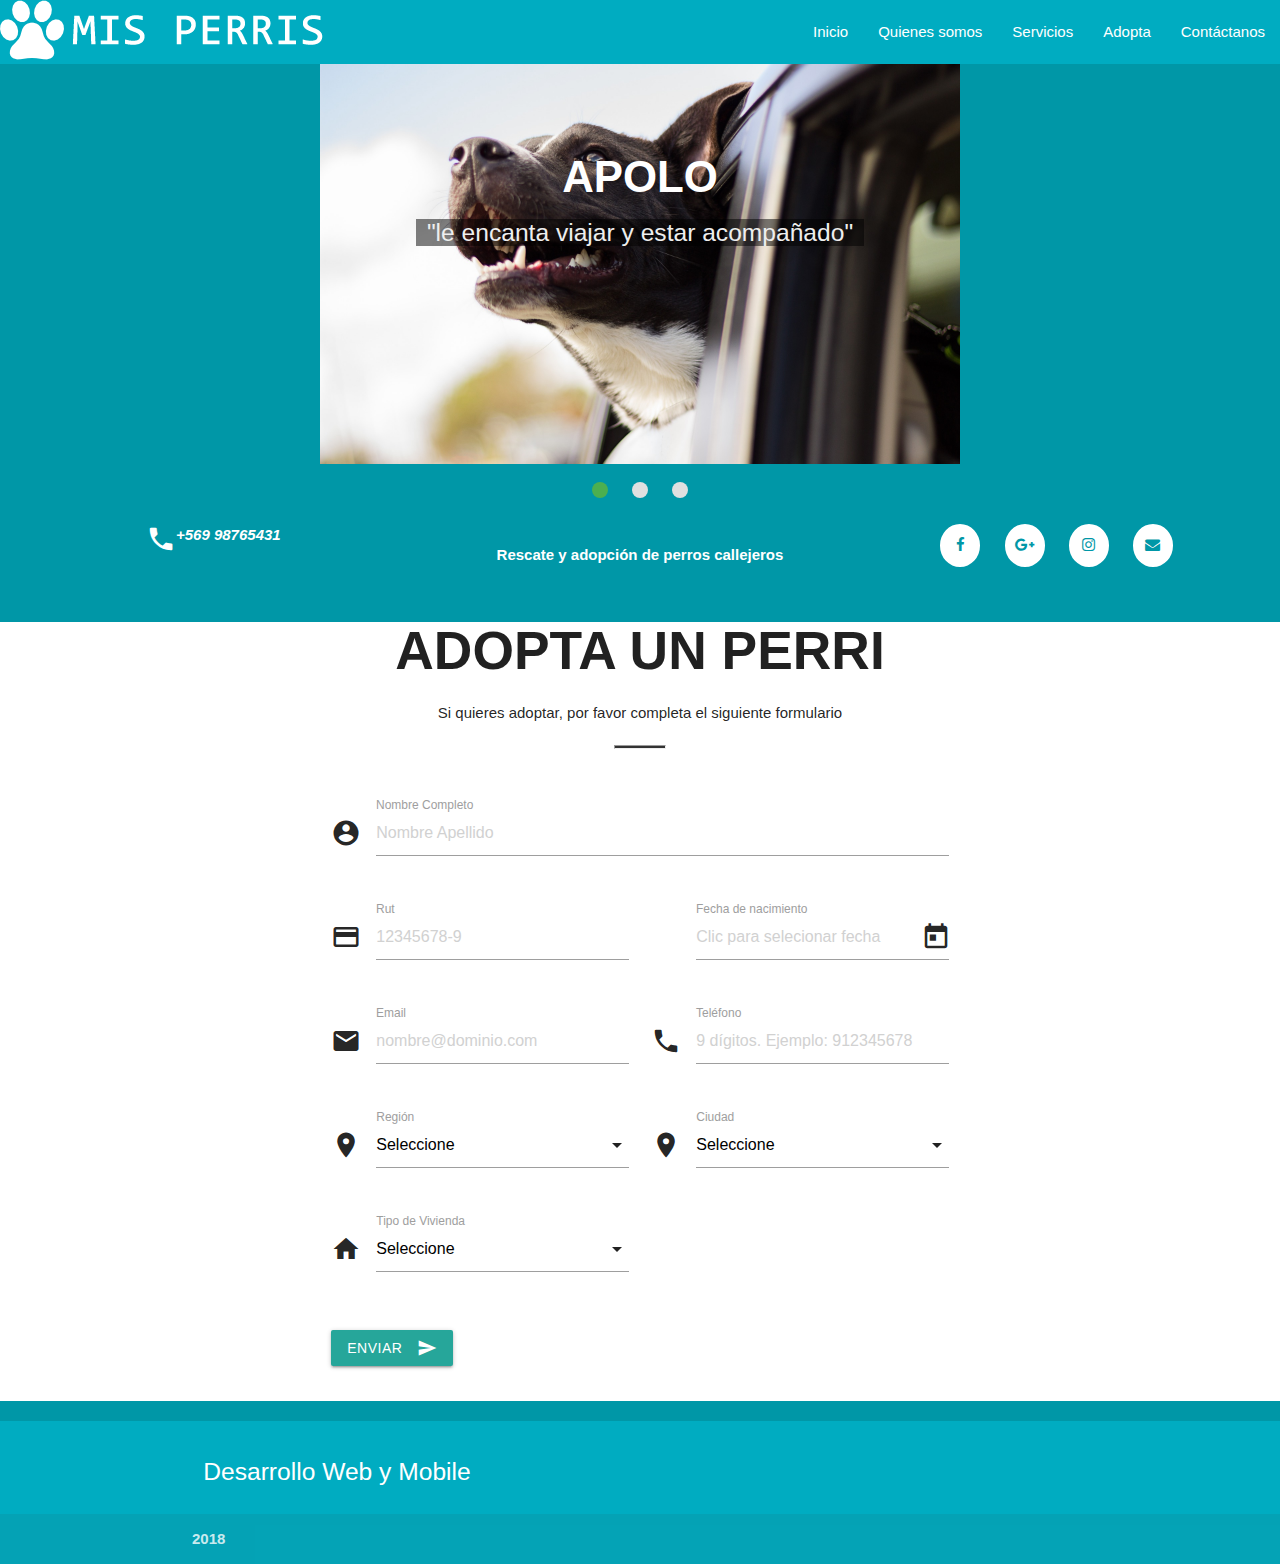
<file: adopta.html>
<!DOCTYPE html>
<html>
	<head>
		<meta charset="utf-8" lang="en">


		<!--Import Google Icon Font-->
		<link href="http://fonts.googleapis.com/icon?family=Material+Icons" rel="stylesheet">
		<!--Import materialize.css-->
		<link type="text/css" rel="stylesheet" href="css/materialize.min.css"
		media="screen,projection"/>
		<!--Let browser know website is optimized for mobile-->
		<meta name="viewport" content="width=device-width, initial-scale=1.0"/>

		<!-- iconos redes sociales-->
		<link rel="stylesheet" href="https://maxcdn.bootstrapcdn.com/font-awesome/4.7.0/css/font-awesome.min.css">

		<!--Estilos-->
		<link rel="stylesheet" type="text/css" href="css/estilos.css">


		<title>Mis Perris</title>
	</head>

	<body>


		<div class="wrapper cyan darken-2">

			<!-- MENU-->
			<nav class="cyan darken-1">
			    <div class="row nav-wrapper">
			      <a href="index.html" class="brand-logo"><img src="img/logo.png" alt="Logo Mis Perris" class="responsive-img"></a>
			      <a href="#" data-target="mobile-demo" class="sidenav-trigger"><i class="material-icons">menu</i></a>
			      <ul class="right hide-on-med-and-down"><!--hide-on-small-only hide-on-med-and-down-->
			        <li><a href="index.html">Inicio</a></li>
			        <li><a href="#">Quienes somos</a></li>
			        <li><a href="#">Servicios</a></li>
			        <li><a href="adopta.html">Adopta</a></li>
			        <li><a href="#">Contáctanos</a></li>
			      </ul>
			    </div>
		  	</nav>

		  	<ul class="sidenav" id="mobile-demo">
			    <li><a href="index.html">Inicio</a></li>
			    <li><a href="#">Quienes somos</a></li>
			    <li><a href="#">Servicios</a></li>
			    <li><a href="adopta.html">Adopta</a></li>
			    <li><a href="#">Contáctanos</a></li>
			</ul>

			<!-- FIN MENU-->

			<!-- CONTENIDO-->
			<div class="content">
				<!-- MAIN-->
				<section class="main cyan darken-2">
					<!--SLIDER-->
					<div class="row">
					  <div class="slider col s12 l6 offset-l3">
					    <ul class="slides">
					      <li>
					        <img src="img/adoptados/Apolo.jpg"> <!-- random image -->
					        <div class="caption center-align">
					          <h3>Apolo</h3>
					          <h5 class="light grey-text text-lighten-3">"le encanta viajar y estar acompañado"</h5>
					        </div>
					      </li>
					      <li>
					        <img src="img/adoptados/Duque.jpg"> <!-- random image -->
					        <div class="caption center-align">
					          <h3>Duque</h3>
					          <h5 class="light grey-text text-lighten-3">"Me gané un compañero de aventuras" </h5>
					        </div>
					      </li>
					      <li>
					        <img src="img/adoptados/Tom.jpg"> <!-- random image -->
					        <div class="caption center-align">
					          <h3>Tom</h3>
					          <h5 class="light grey-text text-lighten-3">"El mejor amigo de mis hijos"</h5>
					        </div>
					      </li>
					    </ul>
					  </div>
						
					</div>
					<!--FIN SLIDER-->
					<!--FOOTER MAIN-->

					<footer class="row main-footer white-text ">
									
				        <address class="col s12 l4 center-align">
							<i class="small material-icons">phone</i><p>+569 98765431</p>
						</address> <!-- fin address-->

						<section class="slogan col s12 l4 center-align">
							<p>Rescate y adopción de perros callejeros </p>
						</section><!-- fin slogan-->

						<section class="social col s12 l4 center-align">
							<a href="" class="hoverable "><i class="fa fa-facebook" aria-hidden="true"></i></a>
						    <a href="" class="hoverable "><i class="fa fa-google-plus" aria-hidden="true"></i></a>
						    <a href="" class="hoverable "><i class="fa fa-instagram" aria-hidden="true"></i></a>
						    <a href="" class="hoverable "><i class="fa fa-envelope" aria-hidden="true"></i></a>
						</section> <!-- fin .social-->
		
					</footer><!-- FIN FOOTER MAIN-->
					

				</section><!-- FIN MAIN-->

				<!-- div Formulario + titulo-->
					<div class="white">
					<div class="row center-align">
						<h2>Adopta un Perri</h2>
						<p class="subtitulo">Si quieres adoptar, por favor completa el siguiente formulario</p>
						<hr>
					</div>

								<section class="row">
								    <form id="form-adopcion"class="col s12" method="post" action="#">

								      <div class="row">
								        <div class="input-field col s12 m10 l8 xl6 offset-m1 offset-l2 offset-xl3">
								        	<i class="material-icons prefix">account_circle</i>
								          <input id="name" type="text" class="validate" id="name" minlength="5" placeholder="Nombre Apellido"required>
								          <label for="name">Nombre Completo</label>
								        </div>
								      </div>


								      <div class="row">
								        <div class="input-field col s12 m5 l4 xl3 offset-m1 offset-l2 offset-xl3">
								        	<i class="material-icons prefix">credit_card</i>
								          <input id="rut" type="text" class="validate" name="rut" required oninput="checkRut(this)" placeholder="12345678-9" maxlength="10">
								          <label for="rut">Rut</label>
								        </div>

								        <div class="input-field col s12 m5 l4 xl3 ">
								        	<i class="material-icons prefix">calendar_today</i>
								          <input id="datepicker" type="text" class="datepicker validate tooltipped" name="rut" required="required" placeholder="Clic para selecionar fecha" data-position="bottom" data-tooltip="Debes ser mayor de edad para poder adoptar un perri">
								          <label for="datepicker">Fecha de nacimiento</label>
								        </div>
								      </div>


								      <div class="row">
								        <div class="input-field col s12 m5 l4 xl3 offset-m1 offset-l2 offset-xl3">
								        	<i class="material-icons prefix">email</i>
								          <input id="email" type="email" class="validate"  name="email" placeholder="nombre@dominio.com"required>
								          <label for="email">Email</label>
								        </div>

								        <div class="input-field col s12 m5 l4 xl3">
								        	<i class="material-icons prefix">phone</i>
								          <input id="telefono" type="number" class="validate" name="telefono" step="1" placeholder="9 dígitos. Ejemplo: 912345678" min="900000000" max="999999999">
								          <label for="telefono">Teléfono</label>
								        </div>
								      </div>

									<div class="row">
									  <div class="input-field col s12 m5 l4 xl3 offset-m1 offset-l2 offset-xl3">
									  	<i class="material-icons prefix">location_on</i>
									    <select id="region" name="region" class="validate" required>
									      <option value="" disabled selected>Seleccione</option>
									      <option value=" XV Arica y Parinacota " >XV Arica y Parinacota</option>
										  <option value=" I Tarapacá " >I Tarapacá</option>
										  <option value=" II Antofagasta " >II Antofagasta</option>
										  <option value=" III Atacama " >III Atacama</option>
										  <option value=" IV Coquimbo " >IV Coquimbo</option>
										  <option value=" V Valparaíso " >V Valparaíso</option>
										  <option value=" VI O'Higgins " >VI O'Higgins</option>
										  <option value=" VII Maule " >VII Maule</option>
										  <option value=" VIII Biobío " >VIII Biobío</option>
										  <option value=" IX La Araucanía " >IX La Araucanía</option>
										  <option value=" XIV Los Ríos " >XIV Los Ríos</option>
										  <option value=" X Los Lagos " >X Los Lagos</option>
										  <option value=" XI Aysén " >XI Aysén</option>
										  <option value=" XII Magallanes y Antártica " >XII Magallanes y Antártica</option>
									    </select>
									    <label>Región</label>
									  </div>

									  <div class="input-field col s12 m5 l4 xl3">
									  	<i class="material-icons prefix">location_on</i>
									    <select id="comuna" name="comuna" class="validate" required >
									      <option value="" disabled selected>Seleccione</option>
									      <option value="1"> Arica</option>
									      <option value="2"> Antofagasta</option>
									      <option value="3"> Valparaíso</option>
									      <option value="4"> Santiago</option>
									      <option value="5"> Rancagua</option>
									      <option value="6"> Talca</option>
									      <option value="7"> Chillan</option>
									    </select>
									    <label>Ciudad</label>
									  </div>
									</div>

									<div class="row">
									  <div class="input-field col s12 m5 l4 xl3 offset-m1 offset-l2 offset-xl3">
									  	<i class="material-icons prefix">home</i>
									    <select id="vivienda" name="vivienda" class="validate" required>
									      <option value="" disabled selected>Seleccione</option>
									      <option value="1">Casa con patio grande</option>
									      <option value="2">Casa con patio pequeño</option>
									      <option value="3">Casa sin patio</option>
									      <option value="4">Departamento</option>
									    </select>
									    <label>Tipo de Vivienda</label>
									  </div>
									</div>
									
									<div class="row">
								        <div class="input-field col offset-l3">
  											<button class="btn waves-effect waves-light" type="submit" name="submit" id="submit">Enviar
    											<i class="material-icons right">send</i>
  											</button>
								        </div>
								      </div>

								    </form>
								  </section> <!-- Fin section formulario-->


</div> <!--fin div formulario+titulo -->
				</div><!-- FIN CONTENIDO-->
					
					<!-- Inicio footer-->
					<footer class="page-footer cyan darken-1">
			          <div class="container">
			            <div class="row">
			              <div class="col l6 s12">
			                <h5 class="white-text">Desarrollo Web y Mobile</h5>
			              </div>
			            </div>
			          </div>
			          <div class="footer-copyright">
			            <div class="container">
			            <p>2018</p>
			            </div>
			          </div>
			        </footer> <!--fin footer-->

	
				
	</div> <!-- fin .wrapper-->

<!------------------------------------ SCRIPTS------------------------------------------------------------>
		<!--Import jQuery before materialize.js-->
	<script type="text/javascript" src="https://code.jquery.com/jquery-2.1.1.min.js"></script>
		<script type="text/javascript" src="js/materialize.min.js"></script>


		<script type="text/javascript">
			$(document).ready(function(){
    		$('.sidenav').sidenav();
  			});
		</script>

		<script type="text/javascript">
			$(document).ready(function(){
    		$('.slider').slider();
  			});
		</script>

		<script type="text/javascript">
			$(document).ready(function(){
		    $('.materialbox').materialbox();
		  });
		</script>


<script>
var date = new Date();
var year = date.getFullYear();
var month = date.getMonth();
var day = date.getDate();
var date = new Date(year - 18, month, day); //para que la edad elegida sea igual a 18 años


  $(document).ready(function(){
    $('.datepicker').datepicker({
    	format: 'dd mmmm, yyyy',
    	showClearBtn: true,
    	firstDay:1, //semana comienza el día lunes
    	maxDate:date, //se toma como fecha de nacimiento mayor la de 18 años
    	defaultDate: date, //se toma como fecha de nacimiento mayor la de 18 años
    	i18n: {
		      cancel: 'Cancelar',
		      clear: 'Limpiar',
		      done: 'Ok',
		      previousMonth: '‹',
		      nextMonth: '›',
		      months: ['Enero', 'Febrero', 'Marzo', 'Abril', 'Mayo', 'Junio', 'Julio', 'Agosto', 'Septiembre', 'Octubre', 'Noviembre', 'Diciembre'],
		      monthsShort: ['Ene', 'Feb', 'Mar', 'Abr', 'May', 'Jun', 'Jul', 'Ago', 'Sep', 'Oct', 'Nov', 'Dec'],
		      weekdays: ['Domingo', 'Lunes', 'Martes', 'Miercoles', 'Jueves', 'Viernes', 'Sabado'],
		      weekdaysShort: ['Dom', 'Lun', 'Mar', 'Mie', 'Jue', 'Vie', 'Sab'],
		      weekdaysAbbrev: ['D', 'L', 'M', 'W', 'J', 'V', 'S']
    		}
    });
  });
          
</script> 

<script type="text/javascript">

  $(document).ready(function(){
    $('select').formSelect();
  });
</script>


<!----Valida RUT---->
<script type="text/javascript">
function checkRut(rut) {
    // Despejar Puntos
    var valor = rut.value.replace('.','');
    // Despejar Guión
    valor = valor.replace('-','');
    
    // Aislar Cuerpo y Dígito Verificador
    cuerpo = valor.slice(0,-1);
    dv = valor.slice(-1).toUpperCase();
    
    // Formatear RUN
    rut.value = cuerpo + '-'+ dv
    
    // Si no cumple con el mínimo ej. (n.nnn.nnn)
    if(cuerpo.length < 7) { rut.setCustomValidity("RUT Incompleto"); return false;}
    
    // Calcular Dígito Verificador
    suma = 0;
    multiplo = 2;
    
    // Para cada dígito del Cuerpo
    for(i=1;i<=cuerpo.length;i++) {
    
        // Obtener su Producto con el Múltiplo Correspondiente
        index = multiplo * valor.charAt(cuerpo.length - i);
        
        // Sumar al Contador General
        suma = suma + index;
        
        // Consolidar Múltiplo dentro del rango [2,7]
        if(multiplo < 7) { multiplo = multiplo + 1; } else { multiplo = 2; }
  
    }
    
    // Calcular Dígito Verificador en base al Módulo 11
    dvEsperado = 11 - (suma % 11);
    
    // Casos Especiales (0 y K)
    dv = (dv == 'K')?10:dv;
    dv = (dv == 0)?11:dv;
    
    // Validar que el Cuerpo coincide con su Dígito Verificador
    if(dvEsperado != dv) { rut.setCustomValidity("RUT Inválido"); return false; }
    
    // Si todo sale bien, eliminar errores (decretar que es válido)
    rut.setCustomValidity('');
}

</script>


<script type="text/javascript">
	$(document).ready(function(){
    $('.tooltipped').tooltip();
  });
</script>


	</body>
</html>
</file>
<file: css/estilos.css>
*{
	margin: 0px;
	padding: 0px;
}

#main{
	padding-top: 35px;
}

.slides h5{
  background-color: rgba(0,0,0,0.5);
}

footer{
	font-weight: 600;
}
address{
display: flex;
flex-wrap: nowrap;
justify-content: center;
}

.slogan p{
	padding: 20px 0px;
}

.social a{
  display: inline-block;
  padding: 8px;
  min-width: 40px;
  min-height: 40px;
  box-sizing: border-box;
  text-align: center;
  color: #0097a7 ;
  border: 2px solid #FFF;
  background-color: #FFF;
  border-radius: 100%;
  margin-right: 20px;
}


h1, h2, h3, h4 {
	flex:1;
	font-family: 'Montserrat', 'Helvetica Neue', Helvetica, sans-serif;
	font-weight: 700;
	text-transform: uppercase;
	
}

hr {
	display: inline-block;
  	width: 50px;
  	height: 2px;
  	margin: 20px 0;
  	background: #333;
}

.coaching{
	padding: 20px 0px;
}

.coaching img{
	max-height: 300px;	
}

.galeria img{
	max-height: 400px;
	max-width: auto;
}

form {
	background-color: #FFF;
}


#galeria-img div figcaption{
  width: 100%;
  height: auto;
  background-color: #FFF;
  color:#000;
}

.form-error{color: #D8000C;}
</file>
